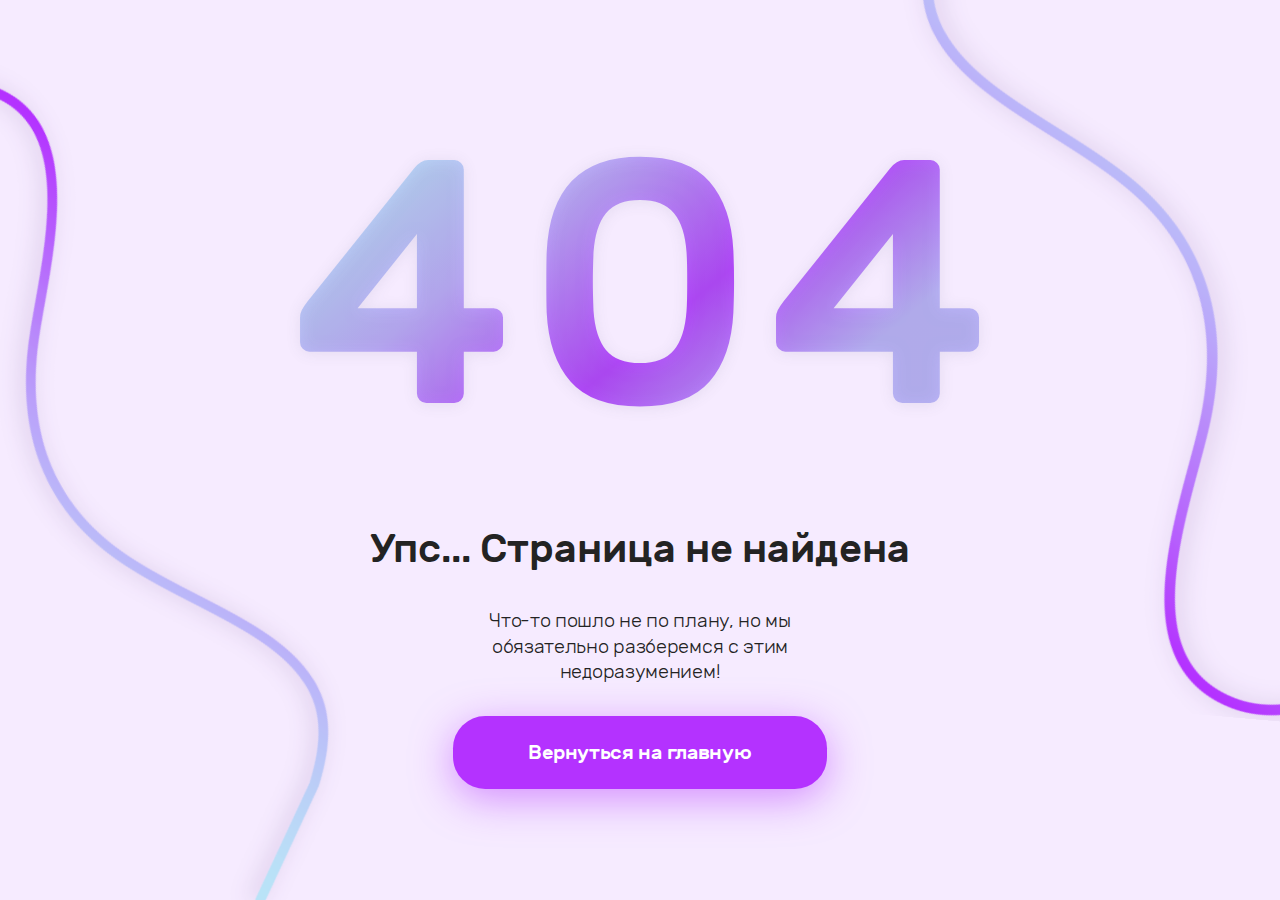
<file: error-page.html>
<!DOCTYPE html>
<html lang="en">
  <head>
  <meta charset="UTF-8" />
  <meta http-equiv="X-UA-Compatible" content="IE=edge" />
  <meta name="viewport" content="width=device-width, initial-scale=1.0" />
  <link rel="icon" href="img/logo-icon.svg" type="image/svg+xml" />
  <link rel="stylesheet" href="css/style.min.css?_v=20220727150651" />
  <title>404</title>
</head>

  <body>
    <div class="wrapper">
      <!-- main -->
      <main class="main main_error">
  <div class="main__error-page error-page">
    <div class="error-page__container">
      <div class="error-page__inner">
        <p class="error-page__title">404</p>
        <p class="error-page__sub-title">Упс... Страница не найдена</p>
        <p class="error-page__text">Что-то пошло не по плану, но мы обязательно разберемся с этим недоразумением!</p>
        <a href="index.html" class="error-page__button">Вернуться на главную</a>
      </div>
    </div>
  </div>
</main>

      <!-- =====- -->
    </div>
    <script src="js/app.min.js?_v=20220727150651"></script>
  </body>
</html>
</file>
<file: css/style.min.css>
@import url('https://fonts.googleapis.com/css2?family=Inter&family=Roboto:ital@0; 1&display=swap');*{padding:0;margin:0;border:0}*,:after,:before{-webkit-box-sizing:border-box;box-sizing:border-box}:active,:focus{outline:0}a:active,a:focus{outline:0}aside,footer,header,nav{display:block}body,html{height:100%;width:100%;font-size:100%;line-height:1;font-size:14px;-ms-text-size-adjust:100%;-moz-text-size-adjust:100%;-webkit-text-size-adjust:100%}button,input,textarea{font-family:inherit}input::-ms-clear{display:none}button{cursor:pointer}button::-moz-focus-inner{padding:0;border:0}a,a:visited{text-decoration:none}a:hover{text-decoration:none}ul li{list-style:none}nav li{list-style:none}img{vertical-align:top}h1,h2,h3,h4,h5,h6{font-size:inherit;font-weight:inherit}@font-face{font-family:hinted;font-display:swap;src:url(../fonts/hinted-Hezaedrus-Italic.woff2) format("woff2"),url(../fonts/hinted-Hezaedrus-Italic.woff) format("woff");font-weight:400;font-style:italic}@font-face{font-family:hinted;font-display:swap;src:url(../fonts/hinted-Hezaedrus-Light-Italic.woff2) format("woff2"),url(../fonts/hinted-Hezaedrus-Light-Italic.woff) format("woff");font-weight:300;font-style:italic}@font-face{font-family:hinted;font-display:swap;src:url(../fonts/hinted-Hezaedrus-Light.woff2) format("woff2"),url(../fonts/hinted-Hezaedrus-Light.woff) format("woff");font-weight:300;font-style:normal}@font-face{font-family:hinted;font-display:swap;src:url(../fonts/hinted-Hezaedrus-Medium-Italic.woff2) format("woff2"),url(../fonts/hinted-Hezaedrus-Medium-Italic.woff) format("woff");font-weight:500;font-style:italic}@font-face{font-family:hinted;font-display:swap;src:url(../fonts/hinted-Hezaedrus-Medium.woff2) format("woff2"),url(../fonts/hinted-Hezaedrus-Medium.woff) format("woff");font-weight:500;font-style:normal}@font-face{font-family:hinted;font-display:swap;src:url(../fonts/hinted-Hezaedrus-Regular.woff2) format("woff2"),url(../fonts/hinted-Hezaedrus-Regular.woff) format("woff");font-weight:400;font-style:normal}.footer__social-icon,.header__nav-social-icon{width:38px;height:38px;display:-webkit-box;display:-ms-flexbox;display:flex;-webkit-box-align:center;-ms-flex-align:center;align-items:center;-webkit-box-pack:center;-ms-flex-pack:center;justify-content:center;text-align:center;background-color:#daeaf6;border-radius:8px}.footer__social-icon path,.header__nav-social-icon path{fill:#4896d2}.home-news-items__button{display:-webkit-box;display:-ms-flexbox;display:flex;-webkit-box-align:center;-ms-flex-align:center;align-items:center;-webkit-box-pack:center;-ms-flex-pack:center;justify-content:center;text-align:center;background-color:#4896d2;border-radius:11px;padding:11px 33px 14px 33px;-webkit-transition:all .3s ease 0s;-o-transition:all .3s ease 0s;transition:all .3s ease 0s}.home-news-items__button span{font-weight:300;font-size:17px;line-height:117%;text-align:center;color:#fff}.contact-page__send-button{width:100%;text-align:center;padding:16px 98px;font-size:16px;line-height:126.5%;color:#fff;letter-spacing:-.015em;background-color:#b432ff;-webkit-box-shadow:0 7.88732px 31.5493px rgba(180,50,255,.5);box-shadow:0 7.88732px 31.5493px rgba(180,50,255,.5);border-radius:43px;-webkit-transition:all .3s ease 0s;-o-transition:all .3s ease 0s;transition:all .3s ease 0s}.item-read-more__read-more-button{color:#4896d2;font-size:13px;line-height:123%;display:inline-block;position:relative;padding-right:36px;-webkit-transition:all .5s ease;-o-transition:all .5s ease;transition:all .5s ease}.item-read-more__read-more-button::after{content:"";position:absolute;right:0;top:50%;width:30px;height:11px;-webkit-transform:translate(0,-50%);-ms-transform:translate(0,-50%);transform:translate(0,-50%);background:url(../img/icons/arrow-right-icon.svg) center/100% no-repeat}.news-page__filter{padding:5px 10px;background-color:#fff;cursor:pointer;border:.8px solid #d6d6d6;border-radius:12px;font-weight:300;font-size:10px;line-height:126.5%;letter-spacing:-.015em;-webkit-transition:all .3s ease 0s;-o-transition:all .3s ease 0s;transition:all .3s ease 0s}.news-item__label{display:inline-block;padding:3px 8px;background:#edeaf6;border:.1px solid #8330b3;border-radius:6px;text-align:center;font-weight:300;font-size:8px;line-height:123%}.error-page__button{font-size:12px;line-height:126.5%;letter-spacing:-.015em;color:#fff;padding:14px 14px;background-color:#b432ff;-webkit-box-shadow:0 10px 40px rgba(180,50,255,.5);box-shadow:0 10px 40px rgba(180,50,255,.5);border-radius:32.1899px}html{scrollbar-color:#b432ff transparent}html::-webkit-scrollbar{background-color:transparent;width:6px}html::-webkit-scrollbar-thumb{background-color:#8330b3;border-radius:4px}body{font-size:18px;font-family:hinted;font-weight:500;background-color:#fff;color:#232323}body._lock{overflow:hidden}.wrapper{display:-webkit-box;display:-ms-flexbox;display:flex;-webkit-box-orient:vertical;-webkit-box-direction:normal;-ms-flex-flow:column nowrap;flex-flow:column nowrap;overflow:hidden;min-height:100%}._ibg{background-position:center;background-size:cover;background-repeat:no-repeat;position:relative}._ibg img{width:0;height:0;position:absolute;top:0;left:0;opacity:0;visibility:hidden}.wrapper-mod{-webkit-box-flex:1;-ms-flex:1 1 100%;flex:1 1 100%}main{padding-top:70px;-webkit-box-flex:1;-ms-flex:1 1 100%;flex:1 1 100%}._container{max-width:1252px;margin:0 auto;-webkit-box-sizing:content-box;box-sizing:content-box;padding:0 26px 0 26px}.categories-items__heading{font-weight:300;font-size:13px;line-height:108%;margin-bottom:14px}.categories-items__list{display:-webkit-box;display:-ms-flexbox;display:flex;-webkit-box-align:start;-ms-flex-align:start;align-items:flex-start;-webkit-box-orient:horizontal;-webkit-box-direction:normal;-ms-flex-flow:row wrap;flex-flow:row wrap;margin:-5px -4px}.categories-items__item{display:-webkit-box;display:-ms-flexbox;display:flex;-webkit-box-align:center;-ms-flex-align:center;align-items:center;-webkit-box-pack:center;-ms-flex-pack:center;justify-content:center;text-align:center;padding:6px 18px 4px 18px;background:#edeaf6;border:.16px solid #8330b3;border-radius:6px;margin:5px 4px}.categories-items__label{font-weight:300;font-size:12px;line-height:116%}.banner-home{position:relative;overflow:hidden;border-radius:16px;padding:36px 16px 44px 16px;min-height:266px}.banner-home:nth-child(1){background:#f6ebff}.banner-home:nth-child(2){background:#f9f9fa}.banner-home:not(:last-child){margin-bottom:20px}.banner-home__content{max-width:130px}.banner-home__title{font-size:14px;line-height:150%;letter-spacing:.04em;text-transform:uppercase}.banner-home__text{margin-top:20px;font-weight:300;font-size:12px;line-height:175%}.banner-home__image{position:absolute;top:0;right:0}.banner-home__image img{width:100%}.banner-home__image_mod1{width:190px;top:98px;right:-30px}.banner-home__image_mod2{width:110px;right:12px}.items-disease__item{text-align:center;display:block}.items-disease__item:nth-child(1) .items-disease__icon img{width:150px;height:125px;top:10px;left:0}.items-disease__item:nth-child(2) .items-disease__icon img{width:229px;height:117px;top:6px;left:-48px}.items-disease__item:nth-child(3) .items-disease__icon img{width:160px;height:154px;top:-20px;left:-10px}.items-disease__item:not(:last-child){margin-bottom:25px}.items-disease__icon{position:relative;width:135px;height:135px;border-radius:50%;background:#f6ebff;margin:0 auto}.items-disease__icon img{position:absolute}.items-disease__label{margin-top:25px;font-size:17px;line-height:117%;text-align:center;color:#232323}.nav-more-items{display:-webkit-box;display:-ms-flexbox;display:flex;-webkit-box-pack:justify;-ms-flex-pack:justify;justify-content:space-between;-webkit-box-orient:horizontal;-webkit-box-direction:normal;-ms-flex-flow:row wrap;flex-flow:row wrap;margin:-8px -7px}.nav-more-items__item{-webkit-box-shadow:1.2px 0 33px rgba(105,41,142,.11);box-shadow:1.2px 0 33px rgba(105,41,142,.11);border-radius:22px;-webkit-box-flex:0;-ms-flex:0 1 45.04%;flex:0 1 45.04%;padding:20px 20px 10px 20px;margin:8px 7px;min-height:134px}.nav-more-items__icon{max-width:54px;margin:0 auto}.nav-more-items__icon img{width:100%}.nav-more-items__label{margin-top:16px;font-weight:300;font-size:11px;line-height:127%;color:#232323}.home-news-items__item{display:block;color:#232323}.home-news-items__item:not(:last-child){margin-bottom:40px}.home-news-items__main{display:none;color:#232323}.home-news-items__content{margin-top:12px}.home-news-items__image{padding-bottom:67.6%;border-radius:14px}.home-news-items__info{display:-webkit-box;display:-ms-flexbox;display:flex;-webkit-box-align:start;-ms-flex-align:start;align-items:flex-start;-webkit-box-pack:justify;-ms-flex-pack:justify;justify-content:space-between}.home-news-items__title{font-size:13px;line-height:156.5%;letter-spacing:.05em;text-transform:uppercase;margin-right:10px}.home-news-items__date{background:#edeaf6;border:.1px solid #8330b3;border-radius:10px;padding:4px 14px 5px 14px;display:-webkit-box;display:-ms-flexbox;display:flex;-webkit-box-align:center;-ms-flex-align:center;align-items:center;-webkit-box-pack:center;-ms-flex-pack:center;justify-content:center;text-align:center}.home-news-items__date-value{white-space:nowrap;font-weight:300;font-size:9px;line-height:122%;text-align:center}.home-news-items__text{margin-top:3px;font-weight:300;font-size:12px;line-height:175.5%;display:-webkit-box;-webkit-line-clamp:7;-webkit-box-orient:vertical;overflow:hidden}.home-news-items__item-main{color:#232323}.home-news-items__item-main .home-news-items__image{margin-right:0;padding-bottom:52.86%}.home-news-items__item-main .home-news-items__info{-webkit-box-orient:horizontal;-webkit-box-direction:normal;-ms-flex-flow:row nowrap;flex-flow:row nowrap;margin-top:30px}.home-news-items__item-main .home-news-items__title{font-size:22px;line-height:156.5%;letter-spacing:.07em}.home-news-items__item-main .home-news-items__date{background:#edeaf6;border:.18px solid #8330b3;border-radius:16px;padding:6px 18px 8px;margin-bottom:0}.home-news-items__item-main .home-news-items__date-value{font-size:14px;line-height:144%}.home-news-items__item-main .home-news-items__text{font-size:17px;line-height:175.5%;margin-top:20px;-webkit-line-clamp:5}.home-news-items__button{margin:38px auto 0 auto;max-width:180px;padding:11px 30px 11px 30px}.home-news-items__button span{font-size:12px;line-height:125%}.item-read-more{padding:11px 11px 15px 11px;border-radius:24px;background-color:#fff;-webkit-box-shadow:0 2px 29px rgba(126,126,126,.14);box-shadow:0 2px 29px rgba(126,126,126,.14)}.item-read-more__image{padding-bottom:81.5%;border-radius:14px;-ms-flex-item-align:stretch;-ms-grid-row-align:stretch;align-self:stretch}.item-read-more__title{margin-top:18px;font-size:16px;line-height:127%;letter-spacing:.06em;text-transform:uppercase}.item-read-more__text{margin-top:8px;font-weight:300;font-size:13px;line-height:126.5%;text-align:justify;letter-spacing:-.015em;color:#828282;-webkit-box-flex:1;-ms-flex:1 1 100%;flex:1 1 100%}.item-read-more__read-more-button{margin-top:15px;padding-top:10px;padding-bottom:10px}.news-item{color:#232323;display:-webkit-box;display:-ms-flexbox;display:flex;-webkit-box-align:center;-ms-flex-align:center;align-items:center;-webkit-box-pack:justify;-ms-flex-pack:justify;justify-content:space-between;-webkit-box-shadow:.8px 0 11px rgba(105,41,142,.08);box-shadow:.8px 0 11px rgba(105,41,142,.08);border-radius:12px}.news-item__image{-webkit-box-flex:1;-ms-flex:1 0 110px;flex:1 0 110px;padding-bottom:45.4%;border-radius:12px;-ms-flex-item-align:stretch;-ms-grid-row-align:stretch;align-self:stretch}.news-item__content{margin:0 17px 0 14px;padding:13px 0;-webkit-box-flex:1;-ms-flex:1 1 140px;flex:1 1 140px}.news-item__title{margin-top:6px;font-size:10px;line-height:142%;letter-spacing:.07em;text-transform:uppercase}.news-item__text{margin-top:4px;font-weight:300;font-size:9px;line-height:170.5%;letter-spacing:-.02em;overflow:hidden;-webkit-box-orient:vertical;display:-webkit-box;-webkit-line-clamp:3}.header{position:fixed;top:0;left:0;width:100%;background-color:#fff;z-index:100}.header_contact{position:relative}.header_contact::before{content:"";position:absolute;pointer-events:none;top:-105px;right:-120px;width:260px;height:380px;background:url(../img/contact/background-decor.svg) center/100% no-repeat}.header__inner{display:-webkit-box;display:-ms-flexbox;display:flex;-webkit-box-pack:justify;-ms-flex-pack:justify;justify-content:space-between;-webkit-box-align:center;-ms-flex-align:center;align-items:center;padding:20px 0}.header__logo{display:inline-block;position:relative;z-index:50}.header__logo svg{width:86px;height:27px}.header__nav{position:fixed;top:-100%;left:0;width:100%;height:100%;background-color:#f9f9fa;padding:0 26px;overflow:auto;-webkit-transition:all .5s ease 0s;-o-transition:all .5s ease 0s;transition:all .5s ease 0s;z-index:10}.header__nav::before{content:"";position:fixed;top:-100%;left:0;height:68px;width:100%;background-color:#f9f9fa;z-index:20;-webkit-transition:all .5s ease 0s;-o-transition:all .5s ease 0s;transition:all .5s ease 0s}.header__nav._active{top:0}.header__nav._active::before{top:0}.header__nav-list{margin-top:68px;background-color:#fff;-webkit-box-shadow:1.6px 2.8px 13px rgba(105,41,142,.05);box-shadow:1.6px 2.8px 13px rgba(105,41,142,.05);border-radius:10px;padding:15px 11px 10px 11px}.header__nav-item{font-weight:500;font-size:14px;line-height:100%;text-transform:uppercase}.header__nav-item:first-child .header__nav-link{padding:14px 0 7px 0}.header__nav-item:first-child .header__nav-link p{padding:0 0 5px 0;display:inline-block;border-bottom:2px solid #4896d2}.header__nav-item:not(:last-child):not(:first-child){border-bottom:.5px solid #c6c6cc}.header__nav-link{color:#232323;padding:14px 0;cursor:pointer;-webkit-transition:color .3s ease 0s;-o-transition:color .3s ease 0s;transition:color .3s ease 0s;display:block}.header__nav-link._active{color:#4896d2}.header__nav-link_spoiler{position:relative}.header__nav-link_spoiler::after{content:"";position:absolute;right:1px;top:50%;-webkit-transform:translate(0,-50%);-ms-transform:translate(0,-50%);transform:translate(0,-50%);width:12px;height:7px;background:url(../img/icons/menu-nav/arrow-bottom.svg) center/100% no-repeat;-webkit-transition:-webkit-transform .3s ease 0s;transition:-webkit-transform .3s ease 0s;-o-transition:transform .3s ease 0s;transition:transform .3s ease 0s;transition:transform .3s ease 0s,-webkit-transform .3s ease 0s}.header__nav-link_spoiler._active::after{-webkit-transform:translate(0,-25%) rotate(180deg);-ms-transform:translate(0,-25%) rotate(180deg);transform:translate(0,-25%) rotate(180deg)}.header__nav-content-about{padding-top:11px;padding-bottom:16px;border-bottom:.5px solid #c6c6cc}.header__nav-content-patients{padding-top:16px;padding-bottom:15px}.header__burger-wrapper{margin:-10px}.header__burger{z-index:50;display:block;position:relative;width:22px;height:18px;padding:10px;-webkit-box-sizing:content-box;box-sizing:content-box;cursor:pointer}.header__burger span,.header__burger::after,.header__burger::before{left:50%;position:absolute;height:3px;width:50%;-webkit-transition:all .3s ease 0s;-o-transition:all .3s ease 0s;transition:all .3s ease 0s;background-color:#d3d7db;border-radius:1px;-webkit-transform:translate(-50%,0);-ms-transform:translate(-50%,0);transform:translate(-50%,0)}.header__burger::after,.header__burger::before{content:""}.header__burger::before{top:25%}.header__burger::after{bottom:27%}.header__burger span{top:50%;-webkit-transform:scale(1) translate(-50%,-50%);-ms-transform:scale(1) translate(-50%,-50%);transform:scale(1) translate(-50%,-50%)}.header__burger._active span{-webkit-transform:scale(0) translate(0,-50%);-ms-transform:scale(0) translate(0,-50%);transform:scale(0) translate(0,-50%)}.header__burger._active::before{top:25%;-webkit-transform:rotate(-45deg) translate(-60%,-60%);-ms-transform:rotate(-45deg) translate(-60%,-60%);transform:rotate(-45deg) translate(-60%,-60%)}.header__burger._active::after{bottom:25%;-webkit-transform:rotate(45deg) translate(-63%,60%);-ms-transform:rotate(45deg) translate(-63%,60%);transform:rotate(45deg) translate(-63%,60%)}.header__nav-social{margin:16px -13px 16px -13px;display:-webkit-box;display:-ms-flexbox;display:flex;-webkit-box-pack:center;-ms-flex-pack:center;justify-content:center}.header__nav-social-icon{width:40px;height:40px;margin:0 13px}.dropdown-item{padding:10px 12px;display:block;color:#232323;border-radius:6px;cursor:pointer;position:relative}.dropdown-item::before{content:"";position:absolute;top:0;left:0;width:100%;height:100%;background-color:transparent}.dropdown-item:active{background-color:#f5f9fd}.dropdown-item__image{display:none}.dropdown-item__title{font-weight:500;font-size:12px;line-height:100%;text-transform:uppercase;color:inherit}.dropdown-item__text{display:none;font-size:24px;color:#898989;font-weight:300;line-height:133%;margin-top:6px}.main__preview-block{margin-top:8px}.main__about{margin-top:-70px}.main__more-info{margin-top:38px;max-width:1440px;margin-left:auto;margin-right:auto;position:relative;background-color:#fff;border-bottom-right-radius:40px;padding-bottom:36px}.main__more-info::before{content:"";width:100%;height:100%;position:absolute;top:0;left:0;background-color:#f9f9fa;z-index:-1}.main__news-home{max-width:1440px;margin-left:auto;margin-right:auto;position:relative;background-color:#f9f9fa;border-top-left-radius:40px;border-bottom-right-radius:40px;padding-top:42px;padding-bottom:51px}.main__news-home::before{content:"";width:100%;height:100%;position:absolute;top:0;left:0;background-color:#fff;z-index:-1}.preview-block{background:url(../img/home/main-section/mobile-background-main-min.png) center 160px/160% no-repeat}.preview-block__inner{padding-bottom:466px}.preview-block__subtitle{font-size:13px;line-height:115%;color:#b432ff;letter-spacing:.1em;text-transform:uppercase}.preview-block__title{font-size:20px;line-height:144%;max-width:268px}.preview-block__text{margin-top:6px;font-weight:300;font-size:12px;line-height:137%}.about-main{max-width:1400px;margin-left:auto;margin-right:auto;padding:0 6px;position:relative}.about-main::before{content:"";width:110%;height:218px;position:absolute;top:-20px;left:50%;background:url(../img/home/about/background-union.png) top/100% no-repeat;z-index:-2;-webkit-transform:translate(-50%,0);-ms-transform:translate(-50%,0);transform:translate(-50%,0)}.about-main__container{background-color:#fff;-webkit-box-shadow:0 -9px 17px rgba(105,41,142,.11);box-shadow:0 -9px 17px rgba(105,41,142,.11);border-radius:10px;padding:36px 20px 36px 20px}.about-main__image{display:none}.about-main__subtitle{color:#b432ff;font-size:14px;line-height:17px;letter-spacing:.12em;text-transform:uppercase;line-height:121%}.about-main__title{margin-top:14px;font-weight:300;font-size:16px;line-height:166%}.about-main__categories{margin-top:18px}.about-main__text{margin-top:30px;font-weight:300;font-size:13px;line-height:164%}.banners-home{background-color:#fff}.home-more__inner{text-align:center}.home-more__title{max-width:156px;font-weight:300;font-size:19px;line-height:163%;text-align:left}.home-more__items-about{margin-top:20px}.home-more__nav{margin-top:56px}.news-home__title{max-width:202px;font-weight:300;font-size:19px;line-height:163%}.news-home__inner{margin-top:23px}.footer{padding:46px 0 56px 0;max-width:1440px;margin:0 auto;width:100%;position:relative;background-color:#fff;border-top-left-radius:40px}.footer::before{content:"";width:100%;height:100%;position:absolute;top:0;left:0;background-color:#f9f9fa;z-index:-1}.footer_pages{max-width:none;margin:0;padding:0 0 28px 0;position:static;border-radius:0}.footer_pages::before{display:none}.footer__inner{display:-ms-grid;display:grid;-ms-grid-columns:1fr 10px 1fr;grid-template-columns:1fr 1fr;-ms-grid-rows:minmax(26px,27px) 10px auto 10px auto;grid-template-rows:minmax(26px,27px) auto auto;grid-template-areas:"logo nav" "social nav" "copyright copyright";grid-auto-flow:row;-webkit-column-gap:10px;-moz-column-gap:10px;column-gap:10px;row-gap:10px;padding-top:30px;border-top:.18px solid #dbd5d5}.footer__logo{-ms-grid-row:1;-ms-grid-column:1;grid-area:logo}.footer__logo svg{width:85px;height:27px}.footer__nav{-ms-grid-row:1;-ms-grid-row-span:3;-ms-grid-column:3;grid-area:nav;-ms-grid-column-align:center;justify-self:center;text-align:center}.footer__link{display:block;color:#232323;font-size:12px;line-height:116%;text-transform:uppercase;-webkit-transition:all .3s ease 0s;-o-transition:all .3s ease 0s;transition:all .3s ease 0s}.footer__social{-ms-grid-row:3;-ms-grid-column:1;grid-area:social;display:-webkit-box;display:-ms-flexbox;display:flex;margin:5px -6px -6px -6px;-ms-grid-row-align:start;align-self:start}.footer__social-icon{margin:6px 6px;width:30px;height:30px}.footer__copyright{-ms-grid-row:5;-ms-grid-column:1;-ms-grid-column-span:3;grid-area:copyright;font-weight:300;font-size:8px;line-height:125%;letter-spacing:.04em;color:#828282;margin-top:7px}.main_contact-page{-webkit-box-flex:1;-ms-flex:1 1 100%;flex:1 1 100%;padding-top:0;padding-bottom:46px}.contact-page__container{max-width:974px;padding:0 26px;-webkit-box-sizing:content-box;box-sizing:content-box;margin:0 auto}.contact-page__inner{margin-top:23px}.contact-page__title{font-size:26px;line-height:106%;text-align:center}.contact-page__form>div{margin-top:8px}.contact-page__form label{display:block;font-weight:400;font-size:11px;line-height:306%;padding-left:15px}.contact-page__form input{background-color:#f4f5fc;border-radius:18px;width:100%;font-weight:300;font-size:11px;line-height:306%;padding:2px 40px 2px 20px}.contact-page__form textarea{background:#f4f5fc;border-radius:15px;resize:none;width:100%;height:88px;padding:13px 40px 13px 20px;font-weight:300;font-size:11px;line-height:120%}.contact-page__name-input{background-image:url(../img/icons/person-icon.svg);background-repeat:no-repeat;background-position:calc(100% - 16px) center;background-size:14px 14px}.contact-page__email-input{background-image:url(../img/icons/mail-icon.svg);background-repeat:no-repeat;background-position:calc(100% - 16px) center;background-size:12px 10px}.contact-page__text-area textarea{background-image:url(../img/icons/message-icon.svg);background-repeat:no-repeat;background-position:calc(100% - 16px) 14px;background-size:12px 12px}.contact-page__send-button{margin-top:20px;padding:10px 10px;font-size:10px;line-height:126.5%}.contact-page__info{display:-webkit-box;display:-ms-flexbox;display:flex;-webkit-box-orient:vertical;-webkit-box-direction:reverse;-ms-flex-flow:column-reverse;flex-flow:column-reverse;margin-top:42px;-webkit-box-align:center;-ms-flex-align:center;align-items:center}.contact-page__decor-image{display:none}.contact-page__email-contact{color:#4896d2;padding-left:26px;background:url(../img/icons/mail-blue.svg) left 3px/12.8px 10.6px no-repeat}.main__about-list{margin-top:132px;margin-bottom:90px}.about-heading{background-color:#b432ff}.about-heading__inner{padding-top:78px;text-align:center;overflow:visible}.about-heading__content{color:#fff}.about-heading__title{text-align:center;font-size:26.093px;line-height:125%;max-width:284px;margin:0 auto}.about-heading__text{margin:25px auto 0 auto;font-weight:300;font-size:14.2326px;line-height:126.5%;text-align:center;max-width:304px}.about-heading__image{max-width:500px;margin:22px auto 0;position:relative;top:40px;left:0}.about-heading__image img{width:356px;margin-left:-12px}.about-list__container{max-width:1212px;margin:0 auto;-webkit-box-sizing:content-box;box-sizing:content-box;padding:0 26px 0 26px}.about-list__inner{margin-bottom:-30px}.about-list__item{display:none;margin-bottom:30px;color:#232323}.about-list__item_main{display:-webkit-box;display:-ms-flexbox;display:flex;-webkit-box-orient:vertical;-webkit-box-direction:normal;-ms-flex-flow:column nowrap;flex-flow:column nowrap;-webkit-box-align:start;-ms-flex-align:start;align-items:flex-start}.main__news-page{margin-top:52px;margin-bottom:70px}.news-page__container{max-width:1040px;-webkit-box-sizing:content-box;box-sizing:content-box;margin:0 auto;padding:0 20px}.news-page__title{text-align:center;font-size:26px;line-height:106%}.news-page__filters-inner{margin:20px auto 0 auto;max-width:628px}.news-page__filters{display:-webkit-box;display:-ms-flexbox;display:flex;-webkit-box-orient:horizontal;-webkit-box-direction:normal;-ms-flex-flow:row wrap;flex-flow:row wrap;-webkit-box-pack:center;-ms-flex-pack:center;justify-content:center;-webkit-box-align:center;-ms-flex-align:center;align-items:center;margin:-4px}.news-page__filter{margin:4px}.news-page__inner{margin-top:62px}.news-page__news-item:not(:last-child){margin-bottom:15px}.main_error{padding-top:0;background-color:#f6ebff}.error-page__container{max-width:684px;-webkit-box-sizing:content-box;box-sizing:content-box;margin:0 auto;padding:0 30px}.error-page__inner{margin:20px 0;min-height:calc(100vh - 40px);display:-webkit-box;display:-ms-flexbox;display:flex;-webkit-box-orient:vertical;-webkit-box-direction:normal;-ms-flex-flow:column nowrap;flex-flow:column nowrap;-webkit-box-align:center;-ms-flex-align:center;align-items:center;-webkit-box-pack:center;-ms-flex-pack:center;justify-content:center;position:relative;z-index:1}.error-page__inner::before{content:"";pointer-events:none;position:absolute;right:-280px;top:-190px;width:500px;height:500px;-webkit-transform:rotate(-24deg);-ms-transform:rotate(-24deg);transform:rotate(-24deg);z-index:-1;background:url(../img/error/background-2.svg) center/100% no-repeat}.error-page__inner::after{pointer-events:none;content:"";position:absolute;left:-210px;bottom:-180px;width:440px;height:440px;z-index:-1;-webkit-transform:rotate(-18deg);-ms-transform:rotate(-18deg);transform:rotate(-18deg);background:url(../img/error/background-1.svg) center/100% no-repeat}.error-page__title{font-size:128px;line-height:100%;text-align:center;color:#b432ff;background:-o-linear-gradient(309.58deg,#b9e2f7 11%,#bdacfa 33.59%,#b546fe 56.34%,#bbb4f9 76.95%,#bbb5f9 97.33%,#b9e3f7 109.6%);background:linear-gradient(140.42deg,#b9e2f7 11%,#bdacfa 33.59%,#b546fe 56.34%,#bbb4f9 76.95%,#bbb5f9 97.33%,#b9e3f7 109.6%);-webkit-background-clip:text;-webkit-text-fill-color:transparent;text-shadow:0 1.5px 15px rgba(76,93,108,.1)}.error-page__sub-title{margin:40px auto 0 auto;font-size:26px;line-height:106%;text-align:center;max-width:230px}.error-page__text{margin-top:18px;font-weight:300;font-size:15px;line-height:150%;text-align:center;letter-spacing:-.015em;max-width:224px}.error-page__button{display:inline-block;margin-top:18px;min-width:218px;text-align:center}.main__food-block{margin-top:34px;max-width:1440px;margin-left:auto;margin-right:auto;position:relative;background-color:#fff;border-bottom-right-radius:40px;padding-bottom:51px}.main__food-block::before{content:"";width:100%;height:100%;position:absolute;top:0;left:0;background-color:#f9f9fa;z-index:-1}.main__read-also{max-width:1440px;margin-left:auto;margin-right:auto;position:relative;background-color:#f9f9fa;border-top-left-radius:40px;border-bottom-right-radius:40px;padding-top:42px;padding-bottom:51px}.main__read-also::before{content:"";width:100%;height:100%;position:absolute;top:0;left:0;background-color:#fff;z-index:-1}.food-block__container{max-width:1040px;margin:0 auto;-webkit-box-sizing:content-box;box-sizing:content-box;padding:0 24px}.food-block__title{font-size:43px;line-height:137%;text-transform:uppercase;color:#28054d;position:relative;text-align:left;padding-bottom:25px;border-bottom:3px dotted #e6e6e6}.food-block__title::before{content:"";position:absolute;bottom:25px;left:4px;height:6px;width:12%;border-radius:4px;background-color:#b432ff}.food-block__text{margin-top:66px;font-weight:300;font-size:15px;line-height:150%;letter-spacing:-.015em;color:#000}.food-block__download-doc{display:-webkit-box;display:-ms-flexbox;display:flex;-webkit-box-align:center;-ms-flex-align:center;align-items:center;-webkit-box-pack:start;-ms-flex-pack:start;justify-content:flex-start;margin-top:21px;color:#002033;padding:10px 40px;background:#f3f7f9;border-radius:6.5px;position:relative}.food-block__download-doc span{font-weight:400;font-size:9px;line-height:120%;display:inline-block}.food-block__download-doc::before{content:"";position:absolute;top:50%;left:14px;width:18px;height:22px;background:url(../img/icons/book-icon.svg) center/100% no-repeat;-webkit-transform:translate(0,-50%);-ms-transform:translate(0,-50%);transform:translate(0,-50%)}.food-block__download-doc::after{content:"";position:absolute;top:50%;right:14px;width:14px;height:14px;background:url(../img/icons/download-icon.svg) center/100% no-repeat;-webkit-transform:translate(0,-50%);-ms-transform:translate(0,-50%);transform:translate(0,-50%)}.food-block__info{margin-top:70px}.food-block__title-info{font-size:22px;line-height:125%;color:#28054d}.food-block__info-text{margin-top:12px;font-weight:300;font-size:15px;line-height:150%;letter-spacing:-.015em;color:#000}.food-block__about-list{margin-top:70px}.food-block__about-item:not(:last-child){margin-bottom:15px}.food-block__person-item{background:#f3f7f9;border-radius:135.6px 33.6px 28.8px 135.6px}.food-block__spollers{margin-top:45px}.food-block__spollers_main{margin-top:70px}.food-block__spoller:not(:last-child){margin-bottom:30px}.food-block__spoller-label{padding-bottom:10px;border-bottom:1px solid rgba(0,0,0,.15);cursor:pointer;position:relative}.food-block__spoller-label p{font-size:16px;line-height:153.5%;letter-spacing:-.015em;max-width:180px;-webkit-transition:all .3s ease 0s;-o-transition:all .3s ease 0s;transition:all .3s ease 0s}.food-block__spoller-label::before{content:"";position:absolute;right:0;top:50%;width:14px;height:2px;background-color:#4896d2;-webkit-transform:translate(0,-50%);-ms-transform:translate(0,-50%);transform:translate(0,-50%)}.food-block__spoller-label::after{content:"";position:absolute;right:6px;top:50%;width:2px;height:14px;background-color:#4896d2;-webkit-transform:translate(0,-50%);-ms-transform:translate(0,-50%);transform:translate(0,-50%);-webkit-transition:all .3s ease 0s;-o-transition:all .3s ease 0s;transition:all .3s ease 0s}.food-block__spoller-label._active{border-bottom:none}.food-block__spoller-label._active::after{-webkit-transform:translate(0,-50%) rotate(90deg);-ms-transform:translate(0,-50%) rotate(90deg);transform:translate(0,-50%) rotate(90deg)}.food-block__spoller-text{padding-top:4px;font-weight:300;font-size:15px;line-height:150%;letter-spacing:-.015em;color:rgba(0,0,0,.7)}.item-person{padding:18px 16px 42px 16px;background:#f3f7f9;border-radius:135px 135px 33px 28px}.item-person__image{max-width:300px;margin:0 auto}.item-person__image img{width:100%}.item-person__content{margin-top:24px}.item-person__name{font-size:17px;line-height:137%;letter-spacing:-.015em;color:#4896d2}.item-person__profession{font-weight:300;font-size:10px;line-height:131%;letter-spacing:-.015em;color:#000;opacity:.6}.item-person__text{margin-top:14px;position:relative}.item-person__text p{font-weight:300;font-size:12px;line-height:153.5%;color:#000;letter-spacing:-.015em}.item-person__text span{position:absolute;top:-150px;right:12px;font-family:Roboto,sans-serif;font-weight:700;font-size:208px;line-height:100%;letter-spacing:-.015em;pointer-events:none;color:rgba(0,0,0,.03);-webkit-transform:scale(1,-1);-ms-transform:scale(1,-1);transform:scale(1,-1);z-index:0}.read-also__title{font-weight:300;font-size:19px;line-height:121%;text-align:center}.read-also__list{margin-top:30px;margin-bottom:-30px}.read-also__item{display:none;margin-bottom:30px;color:#232323}.read-also__item_main{display:block}@media screen and (min-width:430px){.banner-home__content{max-width:200px}}@media screen and (min-width:450px){.preview-block{background-size:130%;background-position:center 140px}}@media screen and (min-width:480px){.banner-home{position:static;display:-webkit-box;display:-ms-flexbox;display:flex;-webkit-box-pack:justify;-ms-flex-pack:justify;justify-content:space-between;-webkit-box-align:start;-ms-flex-align:start;align-items:flex-start;min-height:auto}.banner-home__content{max-width:none;margin-right:20px}.banner-home__image_mod1{width:210px;margin-right:-36px}.banner-home__image_mod1 img{width:210px}.banner-home__image_mod2{width:130px;margin-top:-36px}.banner-home__image_mod2 img{width:130px}.banner-home__image{position:static}}@media screen and (min-width:500px){.error-page__title{font-size:220px}}@media screen and (min-width:520px){.items-disease__label{line-height:119%;font-size:22px}.nav-more-items__icon{max-width:105px}.nav-more-items__label{font-size:23px;line-height:118%}}@media screen and (min-width:550px){.preview-block{background-size:100%;background-position:center 190px}.preview-block__subtitle{font-size:16px}.preview-block__title{font-size:30px;line-height:131%;max-width:400px;margin-top:3px}.preview-block__text{margin-top:10px;font-size:16px}}@media screen and (min-width:660px){.footer__social-icon,.header__nav-social-icon{-webkit-transition:all .3s ease 0s;-o-transition:all .3s ease 0s;transition:all .3s ease 0s;border-radius:20px}.footer__social-icon svg,.header__nav-social-icon svg{width:40px;height:40px}.header__nav-social-icon_vk.footer__social-icon svg,.header__nav-social-icon_vk.header__nav-social-icon svg{width:46px;height:26px}.footer__social-icon:hover,.header__nav-social-icon:hover{background-color:#4896d2}.footer__social-icon:hover path,.header__nav-social-icon:hover path{fill:#fff}.footer__social-icon:active,.header__nav-social-icon:active{background-color:#21699f}.footer__social-icon:active path,.header__nav-social-icon:active path{fill:#fff}.home-news-items__button:hover{background-color:#2d7ab6}.home-news-items__button:active{background-color:#21699f}.contact-page__send-button:hover{-webkit-box-shadow:0 7.88732px 38px rgba(180,50,255,.84);box-shadow:0 7.88732px 38px rgba(180,50,255,.84)}.contact-page__send-button:active{-webkit-box-shadow:none;box-shadow:none;background-color:#9915e6}.item-read-more__read-more-button{opacity:0;visibility:hidden}.news-page__filter{padding:8px 16px;font-size:14px;line-height:126.5%;border:1.2px solid #d6d6d6;border-radius:17px}.news-page__filter:hover{color:#4896d2;border-color:#4896d2}.news-page__filter:active{background-color:#d7e4ee;color:#4896d2;border-color:#4896d2}.news-item__label{padding:4px 14px;border:.148px solid #8330b3;border-radius:10px;font-size:10px}.error-page__button{padding:24px 24px;font-size:20px;line-height:126.5%}.error-page__button:hover{-webkit-box-shadow:0 7.88732px 38px rgba(180,50,255,.84);box-shadow:0 7.88732px 38px rgba(180,50,255,.84)}.error-page__button:active{-webkit-box-shadow:none;box-shadow:none;background-color:#9915e6}main{padding-top:166px}._container{padding:0 66px}.categories-items__heading{font-size:24px;line-height:116%;margin-bottom:24px}.categories-items__list{margin:-10px -10px}.categories-items__item{margin:10px 10px;padding:8px 40px 12px 40px;border-radius:12px}.categories-items__label{font-size:20px;line-height:125%}.banner-home:not(:last-child){margin-bottom:40px}.banner-home{padding:36px 23px 44px 23px}.banner-home__title{font-size:25px;line-height:138%}.banner-home__text{margin-top:16px;font-size:24px;line-height:184%}.items-disease{display:-webkit-box;display:-ms-flexbox;display:flex;-webkit-box-orient:horizontal;-webkit-box-direction:normal;-ms-flex-flow:row wrap;flex-flow:row wrap;-webkit-box-pack:justify;-ms-flex-pack:justify;justify-content:space-between;margin:-20px -20px;-webkit-box-align:stretch;-ms-flex-align:stretch;align-items:stretch}.items-disease__item:nth-child(1) .items-disease__icon img{width:232px;height:294px;top:-30px;left:-10px}.items-disease__item:nth-child(2) .items-disease__icon img{width:354px;height:181px;top:10px;left:-74px}.items-disease__item:nth-child(3) .items-disease__icon img{width:246px;height:236px;top:-30px;left:-14px}.items-disease__item:not(:last-child){margin-bottom:0}.items-disease__item{-webkit-box-flex:1;-ms-flex:1 1 240px;flex:1 1 240px;margin:20px 20px!important}.items-disease__icon{width:208px;height:208px}.nav-more-items__item{padding:40px 20px 25px 20px;min-height:264px}.home-news-items__item:not(:last-child){margin-bottom:80px}.home-news-items__content{margin-top:24px}.home-news-items__image{padding-bottom:52.6%}.home-news-items__title{font-size:25px;line-height:156.5%}.home-news-items__date{padding:8px 24px 10px 24px;border-radius:19px}.home-news-items__date-value{font-size:18px;line-height:122%}.home-news-items__text{margin-top:12px;font-size:24px;line-height:175.5%;-webkit-line-clamp:5}.home-news-items__button{margin-top:80px;max-width:360px;padding:17px 62px 22px 62px;border-radius:15px}.home-news-items__button span{font-size:25px;line-height:120%}.item-read-more__image{padding-bottom:76%}.news-item{-webkit-box-shadow:2px 0 25px rgba(105,41,142,.08);box-shadow:2px 0 25px rgba(105,41,142,.08);border-radius:27px}.news-item__image{padding-bottom:28%;-webkit-box-flex:0;-ms-flex:0 0 256px;flex:0 0 256px;border-radius:27px}.news-item__content{margin:0 38px 0 30px;padding:36px 0;-webkit-box-flex:1;-ms-flex:1 1 555px;flex:1 1 555px}.news-item__title{margin-top:10px;font-size:15px;line-height:142%}.news-item__text{margin-top:12px;font-size:17px;line-height:170.5%;-webkit-line-clamp:4}.header_contact::before{width:480px;height:680px;top:-145px;right:-110px}.header__inner{padding:54px 0}.header__logo svg{width:174px;height:55px}.header__nav{padding:0 66px}.header__nav::before{height:151px}.header__nav-list{margin-top:156px;padding:36px 50px 56px 50px;-webkit-box-shadow:4px 7px 32px rgba(105,41,142,.05);box-shadow:4px 7px 32px rgba(105,41,142,.05);border-radius:23px}.header__nav-item:first-child .header__nav-link{padding:34px 0 24px 0}.header__nav-item:first-child .header__nav-link p{padding:0 0 14px 0}.header__nav-item{font-size:26px}.header__nav-link{padding:34px 0 40px 0}.header__nav-link:hover{color:#4896d2}.header__nav-link:active{color:#174c7e}.header__nav-link_spoiler::after{width:26px;height:15px}.header__burger-wrapper{margin:-20px}.header__burger{height:34px;width:42px;padding:20px}.header__burger span,.header__burger::after,.header__burger::before{height:5px;width:42px;border-radius:3px}.header__burger::before{top:29%}.header__burger::after{bottom:28%}.header__burger._active::before{-webkit-transform:rotate(-45deg) translate(-65%,-80%);-ms-transform:rotate(-45deg) translate(-65%,-80%);transform:rotate(-45deg) translate(-65%,-80%)}.header__burger._active::after{-webkit-transform:rotate(45deg) translate(-65%,90%);-ms-transform:rotate(45deg) translate(-65%,90%);transform:rotate(45deg) translate(-65%,90%)}.header__nav-social{margin:40px -25px 40px -25px}.header__nav-social-icon{width:76px;height:76px;margin:0 25px}.dropdown-item{padding:12px 14px 32px 14px;display:-webkit-box;display:-ms-flexbox;display:flex;-webkit-box-align:start;-ms-flex-align:start;align-items:flex-start;-webkit-box-pack:start;-ms-flex-pack:start;justify-content:flex-start;border-radius:14px;margin-bottom:9px}.dropdown-item__image{display:block;margin-right:34px}.dropdown-item__image img{width:105px}.dropdown-item__title{font-size:25px}.dropdown-item__text{display:block}.main__banners{margin-top:16px}.main__more-info{margin-top:96px;padding-bottom:119px;border-bottom-right-radius:60px}.main__news-home{padding-top:77px;border-top-left-radius:60px;border-bottom-right-radius:60px;padding-bottom:86px}.preview-block{background-image:url(../img/home/main-section/background-main-min.png);background-size:170%;background-position:center 50px}.about-main{padding:0 16px}.about-main::before{height:400px;width:108%}.about-main__container{padding:80px 50px 60px 50px}.about-main__inner{display:-webkit-box;display:-ms-flexbox;display:flex;-webkit-box-align:start;-ms-flex-align:start;align-items:flex-start;-webkit-box-pack:center;-ms-flex-pack:center;justify-content:center}.about-main__image{display:block;-webkit-box-flex:0;-ms-flex:0 0 160px;flex:0 0 160px;margin-right:16px}.about-main__image img{width:100%}.about-main__subtitle{margin-top:15px;font-size:25px;line-height:120%}.about-main__title{font-size:20px;line-height:163%}.about-main__categories{margin-top:64px}.about-main__text{margin-top:32px;font-size:24px;line-height:171%}.home-more__title{max-width:561px;font-size:34px;line-height:117%}.home-more__items-about{margin-top:50px}.news-home__title{font-weight:300;font-size:34px;line-height:117%;max-width:638px}.news-home__inner{margin-top:56px}.footer{border-top-left-radius:60px;padding:78px 0 100px 0}.footer_pages{padding:0 0 88px 0}.footer__inner{padding-top:44px;grid-template-areas:"logo nav" "copyright social";-ms-grid-rows:minmax(26px,auto) 16px auto;grid-template-rows:minmax(26px,auto) auto;-ms-grid-columns:minmax(148px,300px) auto;grid-template-columns:minmax(148px,300px) auto;row-gap:16px}.footer__logo svg{width:148px;height:46px}.footer__nav{display:-webkit-box;display:-ms-flexbox;display:flex;-webkit-box-align:center;-ms-flex-align:center;align-items:center;-webkit-box-orient:horizontal;-webkit-box-direction:normal;-ms-flex-flow:row wrap;flex-flow:row wrap;margin:-10px -20px;-ms-grid-column-align:end;justify-self:end}.footer__link{padding:10px;margin:5px 10px;font-size:19px;line-height:152%}.footer__link:hover{color:#4896d2}.footer__link:active{color:#174c7e}.footer__social{margin:-9px -9px -9px -9px;-ms-grid-column-align:end;justify-self:end;-ms-flex-item-align:start;-ms-grid-row-align:start;align-self:start}.footer__social-icon{width:44px;height:44px;border-radius:14px;margin:9px 9px}.footer__social-icon svg{width:24px;height:24px}.footer__social-icon_vk svg{width:26px;height:15px}.footer__copyright{font-size:14px;line-height:121%;-ms-flex-item-align:start;-ms-grid-row-align:start;align-self:start;margin-top:24px}.footer__copyright:hover{text-decoration:underline}.main_contact-page{padding-bottom:122px}.contact-page__container{padding:0 66px;max-width:470px;margin:0 auto 0 0}.contact-page__inner{margin-top:60px}.contact-page__title{text-align:left;font-size:40px;line-height:137%}.contact-page__form>div{margin-top:12px}.contact-page__form .contact-page__name{margin-top:0}.contact-page__form label{font-size:18px;padding-left:25px}.contact-page__form input{font-size:18px;padding:2px 56px 2px 30px;max-width:432px}.contact-page__form textarea{font-size:18px;padding:16px 46px 16px 30px;height:142px;max-width:432px}.contact-page__name-input{background-size:16px 17px;background-position:calc(100% - 28px) center}.contact-page__email-input{background-size:18px 16px;background-position:calc(100% - 25px) center}.contact-page__text-area textarea{background-size:18px 18px;background-position:calc(100% - 24px) 20px}.contact-page__send-button{margin-top:32px;max-width:278px;font-size:16px;padding:15px 20px;line-height:126.5%}.contact-page__info{margin-top:80px;-webkit-box-align:start;-ms-flex-align:start;align-items:flex-start}.contact-page__email-contact:hover{text-decoration:underline}.main__about-list{margin-top:199px;margin-bottom:86px}.about-heading__inner{padding-top:113px}.about-heading__title{margin:0;padding-left:27px;font-size:40px;line-height:137%;text-align:left;max-width:440px}.about-heading__text{padding-left:27px;margin:36px 0 0 0;font-size:20px;line-height:126.5%;letter-spacing:-.015em;text-align:left;max-width:440px}.about-heading__image img{width:100%;margin-left:0;margin-right:-170px}.about-heading__image{margin:-30px 0 0 auto;max-width:678px;top:75px}.about-list__container{padding:0 81px}.about-list__inner{display:-webkit-box;display:-ms-flexbox;display:flex;-webkit-box-pack:justify;-ms-flex-pack:justify;justify-content:space-between;-webkit-box-orient:horizontal;-webkit-box-direction:normal;-ms-flex-flow:row wrap;flex-flow:row wrap;margin:-20px -19px}.about-list__item_main-second{display:-webkit-box;display:-ms-flexbox;display:flex;-webkit-box-orient:vertical;-webkit-box-direction:normal;-ms-flex-flow:column nowrap;flex-flow:column nowrap;-webkit-box-align:start;-ms-flex-align:start;align-items:flex-start}.about-list__item{margin:20px 19px;-webkit-box-flex:0;-ms-flex:0 1 calc(50% - 38px);flex:0 1 calc(50% - 38px)}.about-list__item:hover .item-read-more__read-more-button{opacity:1;visibility:visible}.main__news-page{margin-top:44px;margin-bottom:87px}.news-page__container{padding:0 40px}.news-page__title{font-size:40px;line-height:137%}.news-page__filters-inner{margin-top:30px;max-width:804px}.news-page__filters{margin:-6px}.news-page__filter{margin:6px}.news-page__inner{margin-top:66px}.news-page__news-item:not(:last-child){margin-bottom:30px}.error-page__inner{margin:40px 0;min-height:calc(100vh - 80px)}.error-page__inner::before{width:660px;height:660px;-webkit-transform:rotate(-10deg);-ms-transform:rotate(-10deg);transform:rotate(-10deg);right:-480px;top:-190px}.error-page__inner::after{width:660px;height:660px;-webkit-transform:rotate(-10deg);-ms-transform:rotate(-10deg);transform:rotate(-10deg);left:-410px;bottom:-180px}.error-page__sub-title{margin:64px auto 0 auto;max-width:566px;font-size:40px;line-height:137%}.error-page__text{margin-top:32px;max-width:380px;font-size:20px;line-height:126.5%}.error-page__button{margin-top:32px;min-width:374px}.main__food-block{margin-top:80px}.main__food-block{padding-top:77px;border-bottom-right-radius:60px;padding-bottom:86px}.main__read-also{padding-top:77px;border-top-left-radius:60px;border-bottom-right-radius:60px;padding-bottom:86px}.food-block__container{padding:0 66px}.food-block__title::before{width:10%;bottom:44px}.food-block__title{font-size:80px;line-height:137%;padding-bottom:44px}.food-block__text{margin-top:55px;font-size:22px;line-height:154%}.food-block__text p:not(:last-child){margin-bottom:14px}.food-block__download-doc span{font-size:16px}.food-block__download-doc::before{left:24px;width:32px;height:38px}.food-block__download-doc::after{right:26px;width:24px;height:24px}.food-block__download-doc{margin-top:30px;padding:16px 70px}.food-block__info{margin-top:150px}.food-block__title-info{font-size:33px;line-height:118%;max-width:450px}.food-block__info-text{margin-top:18px;font-size:22px;line-height:153.5%}.food-block__info-text p:not(:last-child){margin-bottom:14px}.food-block__spollers{margin-top:30px}.food-block__spoller-label p{max-width:430px;font-size:20px}.food-block__spoller-label:hover p{color:#4896d2}.food-block__spoller-text{padding-top:8px;font-size:22px;line-height:153.5%}.item-person{padding:27px 58px 27px 0;display:-webkit-box;display:-ms-flexbox;display:flex;border-radius:0;background-color:transparent;-webkit-box-align:center;-ms-flex-align:center;align-items:center;position:relative;z-index:1}.item-person::before{content:"";position:absolute;top:0;left:-40px;width:200vw;height:100%;background-color:#f3f7f9;z-index:-1;border-radius:226px}.item-person__image{-webkit-box-flex:0;-ms-flex:0 1 398px;flex:0 1 398px;margin:0 44px 0 0;max-width:none}.item-person__content{-webkit-box-flex:0;-ms-flex:0 1 364px;flex:0 1 364px}.item-person__profession{font-size:12px;line-height:131%}.read-also__item{display:block;-webkit-box-flex:0;-ms-flex:0 1 calc(50% - 38px);flex:0 1 calc(50% - 38px);margin:20px 19px}.read-also__item:hover .item-read-more__read-more-button{opacity:1;visibility:visible}.footer__logo{-ms-grid-row:1;-ms-grid-column:1}.footer__nav{-ms-grid-row:1;-ms-grid-row-span:1;-ms-grid-column:2}.footer__social{-ms-grid-row:3;-ms-grid-column:2}.footer__copyright{-ms-grid-row:3;-ms-grid-column:1;-ms-grid-column-span:1}}@media screen and (min-width:740px){.error-page__title{font-size:347px;line-height:100%}.item-person__name{font-size:28px;line-height:137%}.item-person__profession{font-size:15px;line-height:131%}.item-person__text p{font-size:14px;line-height:154%}.item-person__text{margin-top:22px}.read-also__title{font-size:33px;line-height:118%}.read-also__list{display:-webkit-box;display:-ms-flexbox;display:flex;padding-top:58px;margin:-20px -19px;-webkit-box-orient:horizontal;-webkit-box-direction:normal;-ms-flex-flow:row wrap;flex-flow:row wrap}}@media screen and (min-width:750px){.preview-block__subtitle{font-size:24px;line-height:120%}.preview-block__title{font-size:47px;line-height:131%;max-width:608px}.preview-block__text{font-size:22px;line-height:173%}}@media screen and (min-width:780px){.item-read-more__read-more-button::after{width:40px;height:10px}.item-read-more__read-more-button{font-size:18px;line-height:116%;padding-right:48px}.item-read-more{padding:15px 15px 25px 15px}}@media screen and (min-width:800px){.nav-more-items{-webkit-box-pack:start;-ms-flex-pack:start;justify-content:flex-start;margin:34px -19px -16px -19px}.nav-more-items__item{padding:40px 20px 25px 20px;min-height:264px;-webkit-box-flex:0;-ms-flex:0 1 calc(33.333% - 38px);flex:0 1 calc(33.333% - 38px);margin:16px 19px;-webkit-box-shadow:2.4px 0 64.8px rgba(105,41,142,.11);box-shadow:2.4px 0 64.8px rgba(105,41,142,.11);border-radius:32.4px}.nav-more-items__label{margin-top:32px}.preview-block{background-size:200%;background-position:-500px 90px}.preview-block__inner{padding-bottom:734px}.home-more__nav{margin-top:100px}}@media screen and (min-width:820px){.about-main__image{-webkit-box-flex:0;-ms-flex:0 0 298px;flex:0 0 298px;margin-right:22px}}@media screen and (min-width:840px){.item-read-more__title{margin-top:25px;font-size:22px}.item-read-more__text{margin-top:11px;font-size:18px}.item-read-more__read-more-button{margin-top:25px}}@media screen and (min-width:900px){.banner-home{padding:65px 70px 60px 70px;position:relative;min-height:395px}.banner-home__content{max-width:361px;margin-right:0}.banner-home__image_mod1{margin-right:0;width:352px;top:65px;right:-10px}.banner-home__image_mod1 img{width:100%}.banner-home__image_mod2{width:230px;top:-12px;right:60px}.banner-home__image_mod2 img{width:100%}.banner-home__image{position:absolute}.about-main::before{height:700px;width:108%;top:-60px}.footer__nav{margin:-20px -40px}.footer__link{margin:10px 30px}.about-heading__image{margin:-64px 0 0 auto}.item-person__image{-ms-flex-negative:0;flex-shrink:0}.item-person__text p{font-size:19px}.item-person__text span{font-size:346px;top:-268px;right:-40px}}@media screen and (min-width:940px){.main__about{margin-top:-120px}.preview-block{background-size:180%;background-position:-600px 20px}.about-main__title{font-size:30px;line-height:163%}}@media screen and (min-width:961px){main{padding-top:0}._container{padding:0 15px}.home-news-items__button{display:block}.item-read-more__image{padding-bottom:78.2%}.header{position:static;width:auto;background-color:transparent}.header_contact::before{width:560px;height:740px;top:-224px;right:-165px}.header_contact{position:relative}.header__inner{padding:44px 0}.header__logo svg{width:162px;height:51px}.header__logo{margin-right:40px}.header__nav{padding:0 0;position:relative;top:0;left:0;width:auto;height:auto;overflow:visible;background-color:transparent}.header__nav::before{display:none}.header__nav-list{margin:-5px -32px -5px -32px;padding:0;border-radius:0;-webkit-box-shadow:none;box-shadow:none;background-color:transparent;display:-webkit-box;display:-ms-flexbox;display:flex;-webkit-box-orient:horizontal;-webkit-box-direction:normal;-ms-flex-flow:row wrap;flex-flow:row wrap}.header__nav-item:first-child .header__nav-link{padding:10px 25px 4px 0}.header__nav-item:first-child .header__nav-link p{padding:0 0 6px 0}.header__nav-item:not(:last-child):not(:first-child){border-bottom:none}.header__nav-item{font-size:16px;margin:5px 32px}.header__nav-link{padding:10px 0 10px 0}.header__nav-link_spoiler::after{width:15px;height:9px}.header__nav-link_spoiler{padding-right:25px}.header__nav-link_spoiler._active-mod::after{-webkit-transform:translate(0,-25%) rotate(180deg);-ms-transform:translate(0,-25%) rotate(180deg);transform:translate(0,-25%) rotate(180deg)}.header__nav-content-about{border-bottom:none;display:none}.header__nav-content-patients{display:none}.header__dropdown-list-about{position:absolute;top:140%;left:-30px;display:-webkit-box;display:-ms-flexbox;display:flex;-webkit-box-orient:horizontal;-webkit-box-direction:normal;-ms-flex-flow:row wrap;flex-flow:row wrap;max-width:682px;min-height:none;background-color:#fff;z-index:10;-webkit-box-shadow:4px 7px 32px rgba(105,41,142,.31);box-shadow:4px 7px 32px rgba(105,41,142,.31);border-radius:14px;padding:22px 26px 22px 26px;opacity:0;visibility:hidden;-webkit-transition:opacity .3s ease 0s;-o-transition:opacity .3s ease 0s;transition:opacity .3s ease 0s}.header__dropdown-list-about._active{opacity:1;visibility:visible}.header__dropdown-list-patients{position:absolute;top:140%;left:-30px;display:-webkit-box;display:-ms-flexbox;display:flex;-webkit-box-orient:horizontal;-webkit-box-direction:normal;-ms-flex-flow:row wrap;flex-flow:row wrap;max-width:682px;min-height:none;background-color:#fff;z-index:10;-webkit-box-shadow:4px 7px 32px rgba(105,41,142,.31);box-shadow:4px 7px 32px rgba(105,41,142,.31);border-radius:14px;padding:22px 26px 22px 26px;opacity:0;visibility:hidden;-webkit-transition:opacity .3s ease 0s;-o-transition:opacity .3s ease 0s;transition:opacity .3s ease 0s}.header__dropdown-list-patients._active{opacity:1;visibility:visible}.header__burger-wrapper{padding:0;margin-right:0;display:none}.header__nav-social{display:none}.header__nav-social-icon{display:none}.dropdown-item{display:-webkit-box;display:-ms-flexbox;display:flex;-webkit-box-flex:0;-ms-flex:0 1 49%;flex:0 1 49%;padding:12px 14px 14px 14px;-webkit-transition:all .3s ease 0s;-o-transition:all .3s ease 0s;transition:all .3s ease 0s}.dropdown-item:nth-child(odd){margin-right:8px}.dropdown-item:hover{background-color:#f5f9fd}.dropdown-item__image{display:block;margin-right:16px}.dropdown-item__image img{width:57px}.dropdown-item__title{font-size:14px;padding-top:4px}.dropdown-item__text{margin-top:3px;font-size:12px}.main__preview-block{margin-top:12px}.news-home__inner{display:-webkit-box;display:-ms-flexbox;display:flex;-webkit-box-align:start;-ms-flex-align:start;align-items:flex-start;-webkit-box-pack:justify;-ms-flex-pack:justify;justify-content:space-between}.contact-page__container{padding:0 15px;max-width:470px;margin:0 auto 0 auto}.contact-page__inner{margin-top:50px}.contact-page__form input{max-width:none}.contact-page__form textarea{max-width:none}.contact-page__send-button{display:block;margin:32px auto 0 auto}.contact-page__info{-webkit-box-align:center;-ms-flex-align:center;align-items:center}.main__about-list{margin-top:164px;margin-bottom:110px}.about-list__container{padding:0 35px}.food-block__container{padding:0 15px}.food-block__title::before{bottom:60px;width:8%}.food-block__title{padding-bottom:60px}.food-block__text{margin-top:70px}}@media screen and (min-width:1024px){.news-page__filter{padding:6px 13px;font-size:14px;line-height:126.5%}.categories-items__heading{font-size:20px;line-height:120%;margin-bottom:21px}.categories-items__list{margin:-8px -8px}.categories-items__item{padding:6px 34px 10px 34px;border-radius:10px;margin:8px 8px}.categories-items__label{font-weight:300;font-size:18px;line-height:166%;text-align:center}.banner-home__content{max-width:561px}.items-disease__item:nth-child(1) .items-disease__icon img{width:218px;height:182px;top:20px;left:18px}.items-disease__item:nth-child(2) .items-disease__icon img{width:332px;height:170px;top:10px;left:-70px}.items-disease__item:nth-child(3) .items-disease__icon img{width:331px;height:222px;top:-25px;left:-65px}.items-disease__icon{width:196px;height:196px}.items-disease__label{font-size:24px;line-height:120%;margin-top:30px}.home-news-items__item:not(:last-child){margin-bottom:27px}.home-news-items__item{-webkit-box-flex:0;-ms-flex:0 1 calc(50% - 20px);flex:0 1 calc(50% - 20px);margin:10px 10px}.home-news-items__more-items{display:-webkit-box;display:-ms-flexbox;display:flex;-webkit-box-align:stretch;-ms-flex-align:stretch;align-items:stretch;-webkit-box-orient:horizontal;-webkit-box-direction:normal;-ms-flex-flow:row wrap;flex-flow:row wrap;-webkit-box-pack:justify;-ms-flex-pack:justify;justify-content:space-between;margin:-10px -10px}.home-news-items__content{margin-top:16px}.home-news-items__title{font-size:15px;line-height:142%;letter-spacing:.07em}.home-news-items__date{padding:6px 15px 6px 15px;border:.14px solid #8330b3;border-radius:10px}.home-news-items__date-value{font-size:10px;line-height:120%}.home-news-items__text{font-size:12px;line-height:158%;margin-top:5px;-webkit-line-clamp:3}.home-news-items__button{padding:12px 20px 12px;max-width:260px}.home-news-items__button span{font-size:20px;line-height:120%}.main__preview-block{margin-top:58px}.main__about{margin-top:-130px}.main__banners{margin-top:20px}.main__more-info{padding-bottom:133px;border-bottom-right-radius:100px}.main__news-home{padding-top:67px;border-top-left-radius:100px;border-bottom-right-radius:100px;padding-bottom:112px}.preview-block{background-size:115%;background-position:center 20px}.preview-block__inner{padding-bottom:394px}.preview-block__subtitle{font-size:21px;line-height:119%}.preview-block__title{margin-top:16px;font-size:40px;line-height:137%}.preview-block__text{margin-top:30px;font-size:20px;line-height:160%}.about-main{padding:0 19px}.about-main__container{padding:68px 30px 40px 30px}.about-main__image{-webkit-box-flex:0;-ms-flex:0 0 200px;flex:0 0 200px}.about-main__subtitle{font-size:22px;line-height:118%;margin-top:0}.about-main__title{font-size:31px;line-height:165%;margin-top:30px}.about-main__categories{margin-top:40px}.about-main__text{margin-top:42px;font-size:21px;line-height:179%}.home-more__title{max-width:464px;font-size:31px;line-height:199%}.home-more__items-about{margin-top:84px}.footer{border-top-left-radius:100px;padding:90px 0 86px 0}.footer_pages{padding:0 0 86px 0}.footer__inner{padding-top:35px;-webkit-column-gap:30px;-moz-column-gap:30px;column-gap:30px;row-gap:30px;-ms-grid-rows:auto 30px auto;grid-template-rows:auto auto;-ms-grid-columns:minmax(180px,200px) 30px 1fr 30px auto;grid-template-columns:minmax(180px,200px) 1fr auto;grid-template-areas:"logo nav social" "copyright copyright copyright"}.footer__logo svg{width:126px;height:40px}.footer__nav{-ms-grid-column-align:start;justify-self:start;margin:-20px -35px}.footer__link{font-size:16px;line-height:118%;margin:10px 25px}.footer__social{margin:-8px;-ms-flex-item-align:center;-ms-grid-row-align:center;align-self:center}.footer__social-icon{width:38px;height:38px;border-radius:10px;margin:8px 8px}.footer__social-icon svg{width:20px;height:21px}.footer__social-icon_vk svg{width:24px;height:14px}.footer__copyright{margin-top:0;font-size:12px;line-height:116%;-ms-grid-column-align:start;justify-self:start}.main_contact-page{padding-bottom:48px}.about-heading__inner{position:relative;padding-bottom:92px}.about-heading__title{padding-left:0}.about-heading__text{padding-left:0}.about-heading__image img{margin-right:-80px}.about-heading__image{max-width:400px;margin:0;top:auto;bottom:-44px;position:absolute;right:0;left:auto}.main__news-page{margin-top:66px;margin-bottom:110px}.news-page__filters-inner{max-width:728px}.news-page__filters{max-width:-5px}.news-page__filter{margin:5px}.news-page__inner{margin-top:50px}.error-page__inner::before{width:1020px;height:1020px;right:-800px;top:-330px;-webkit-transform:rotate(5deg);-ms-transform:rotate(5deg);transform:rotate(5deg)}.error-page__inner::after{width:940px;height:940px;left:-780px;bottom:-120px;-webkit-transform:rotate(0);-ms-transform:rotate(0);transform:rotate(0)}.main__food-block{margin-top:70px}.main__food-block{padding-top:67px;border-bottom-right-radius:100px;padding-bottom:112px}.main__read-also{padding-top:67px;border-top-left-radius:100px;border-bottom-right-radius:100px;padding-bottom:112px}.food-block__download-doc::after{right:22px}.food-block__info{margin-top:70px}.food-block__info-text{margin-top:11px}.food-block__about-item:not(:last-child){margin-bottom:35px}.food-block__spollers{margin-top:65px}.item-person{padding:25px 22px 25px 22px}.item-person::before{content:"";position:absolute;left:0;border-radius:194px}.item-person::after{content:"";position:absolute;width:200vw;height:100%;top:0;left:calc(-200vw - 55px);background-color:#f3f7f9;z-index:-1;border-radius:194px}.item-person__image{margin-right:50px;-webkit-box-flex:0;-ms-flex:0 0 337px;flex:0 0 337px}.item-person__content{-webkit-box-flex:0;-ms-flex:0 1 687px;flex:0 1 687px}.item-person__name{font-size:32px}.item-person__profession{font-size:18px}.item-person__text p{font-size:22px}.item-person__text span{font-size:394px;top:-310px;right:-20px}.item-person__text{margin-top:25px}.read-also__title{font-size:31px;text-align:left}.footer__logo{-ms-grid-row:1;-ms-grid-column:1}.footer__nav{-ms-grid-row:1;-ms-grid-row-span:1;-ms-grid-column:3}.footer__social{-ms-grid-row:1;-ms-grid-column:5}.footer__copyright{-ms-grid-row:3;-ms-grid-column:1;-ms-grid-column-span:5}}@media screen and (min-width:1100px){.about-heading__image img{margin-right:0}.about-heading__image{max-width:570px;bottom:-62px;pointer-events:none}}@media screen and (min-width:1105px){.about-main__image{-webkit-box-flex:0;-ms-flex:0 0 300px;flex:0 0 300px}}@media screen and (min-width:1180px){.about-list__item{-webkit-box-flex:0;-ms-flex:0 1 calc(33.333% - 38px);flex:0 1 calc(33.333% - 38px);display:-webkit-box;display:-ms-flexbox;display:flex;-webkit-box-orient:vertical;-webkit-box-direction:normal;-ms-flex-flow:column nowrap;flex-flow:column nowrap;-webkit-box-align:start;-ms-flex-align:start;align-items:flex-start}}@media screen and (min-width:1200px){.nav-more-items{margin:60px -13.5px -13.5px -13.5px}.nav-more-items__item{-webkit-box-flex:0;-ms-flex:0 1 calc(20% - 27px);flex:0 1 calc(20% - 27px);margin:13.5px 13.5px;min-height:220px}.nav-more-items__icon{max-width:88px}.nav-more-items__label{margin-top:26px;font-size:19px;line-height:121%}.home-news-items__item{margin:0 0;display:-webkit-box;display:-ms-flexbox;display:flex;-webkit-box-align:stretch;-ms-flex-align:stretch;align-items:stretch;-webkit-box-pack:justify;-ms-flex-pack:justify;justify-content:space-between;background-color:#fff;-webkit-box-shadow:2px 0 25px rgba(105,41,142,.08);box-shadow:2px 0 25px rgba(105,41,142,.08);border-radius:27px}.home-news-items__main{display:block;-webkit-box-flex:0;-ms-flex:0 1 50%;flex:0 1 50%}.home-news-items__more-items-inner{-webkit-box-flex:0;-ms-flex:0 1 50%;flex:0 1 50%;padding:0 46px;overflow-y:scroll;overflow-x:hidden;max-height:690px;scrollbar-color:#b432ff transparent}.home-news-items__more-items-inner::-webkit-scrollbar{background-color:transparent;width:8px}.home-news-items__more-items-inner::-webkit-scrollbar-thumb{background-color:#8330b3;border-radius:4px}.home-news-items__more-items{margin:0;display:block}.home-news-items__content{margin-top:0;padding:38px 24px 31px 0}.home-news-items__image{-webkit-box-flex:0;-ms-flex:0 0 256px;flex:0 0 256px;padding-bottom:37.5%;margin-right:30px;border-radius:27px}.home-news-items__info{-webkit-box-orient:vertical;-webkit-box-direction:reverse;-ms-flex-flow:column-reverse nowrap;flex-flow:column-reverse nowrap}.home-news-items__date{margin-bottom:8px}.home-news-items__button{margin:40px 0 0 0;max-width:none;display:inline-block;padding:11px 33px 14px;border-radius:11px}.home-news-items__button span{font-size:17px;line-height:117%}.news-item__image{-webkit-box-flex:0;-ms-flex:0 0 256px;flex:0 0 256px;padding-bottom:18%}.news-item__content{-webkit-box-flex:1;-ms-flex:1 1 705px;flex:1 1 705px;padding:38px 0 24px 0;margin:0 48px 0 30px}.news-item__text{margin-top:6px;-webkit-line-clamp:3}.preview-block{background-size:115%;background-position:center -150px}.contact-page__container{max-width:974px}.contact-page__inner{margin:5px -56.5px 0 -56.5px;display:-webkit-box;display:-ms-flexbox;display:flex;-webkit-box-align:center;-ms-flex-align:center;align-items:center;-webkit-box-pack:justify;-ms-flex-pack:justify;justify-content:space-between}.contact-page__form input{max-width:432px}.contact-page__form textarea{max-width:432px}.contact-page__form{-webkit-box-flex:0;-ms-flex:0 1 470px;flex:0 1 470px;margin:0 56.5px}.contact-page__send-button{display:block;margin:32px auto 0 0}.contact-page__info{-webkit-box-flex:0;-ms-flex:0 1 390px;flex:0 1 390px;margin:0 56.5px;display:block}.contact-page__decor-image{max-width:390px;display:block}.contact-page__decor-image img{width:100%}.contact-page__email-contact{display:inline-block;margin-top:36px}.news-page__container{padding:0 200px}.read-also__item{-webkit-box-flex:0;-ms-flex:0 1 calc(33.333% - 38px);flex:0 1 calc(33.333% - 38px);display:-webkit-box;display:-ms-flexbox;display:flex;-webkit-box-orient:vertical;-webkit-box-direction:normal;-ms-flex-flow:column nowrap;flex-flow:column nowrap}.read-also__item .item-read-more__text{-webkit-box-flex:1;-ms-flex:1 1 100%;flex:1 1 100%}.read-also__item .item-read-more__read-more-button{-ms-flex-item-align:start;align-self:flex-start}}@media screen and (min-width:1210px){.banner-home:nth-child(1) .banner-home__text{max-width:274px}.banner-home:not(:last-child){margin-bottom:0}.banner-home{min-height:352px;padding:63px 44px 40px 44px}.banner-home__content{max-width:250px}.banner-home__title{font-size:22px;line-height:127%;letter-spacing:.06em}.banner-home__text{margin-top:30px;font-size:19px;line-height:184%}.banner-home__image_mod1{width:274px;top:99px;right:-5px}.banner-home__image_mod2{width:166px;top:35px;right:42px}.banners-home__inner{display:-webkit-box;display:-ms-flexbox;display:flex;-webkit-box-pack:justify;-ms-flex-pack:justify;justify-content:space-between;-webkit-box-align:stretch;-ms-flex-align:stretch;align-items:stretch;margin:0 -20px}.banners-home__banner{margin:0 20px;-webkit-box-flex:0;-ms-flex:0 1 50%;flex:0 1 50%}}@media screen and (min-width:1220px){.about-main__container{padding:68px 56px 40px 56px;position:relative}.about-main__container::before{content:"";width:100%;height:20px;background-color:#fff;position:absolute;bottom:-10px;left:0}}@media screen and (min-width:1300px){.about-main__image{-webkit-box-flex:0;-ms-flex:0 0 424px;flex:0 0 424px;margin-right:75px}}@media screen and (min-width:1350px){.banner-home__content{max-width:280px}}@media screen and (min-width:1380px){.about-main::before{height:870px;width:108%;top:-80px}}@media screen and (min-width:1400px){.wrapper-mod{background-image:url(../img/home/main-section/background-main-min.png);background-position:center -60px;background-size:120%;background-repeat:no-repeat}.banner-home__content{max-width:318px}.preview-block{background:0 0}}@media screen and (min-width:1440px){.header__nav{margin-right:134px}.about-main::before{display:none}}@media screen and (min-width:1550px){.wrapper-mod{background-size:1656px}}@media screen and (max-width:660px){.footer__link:not(:last-child){margin-bottom:22px}}
</file>
